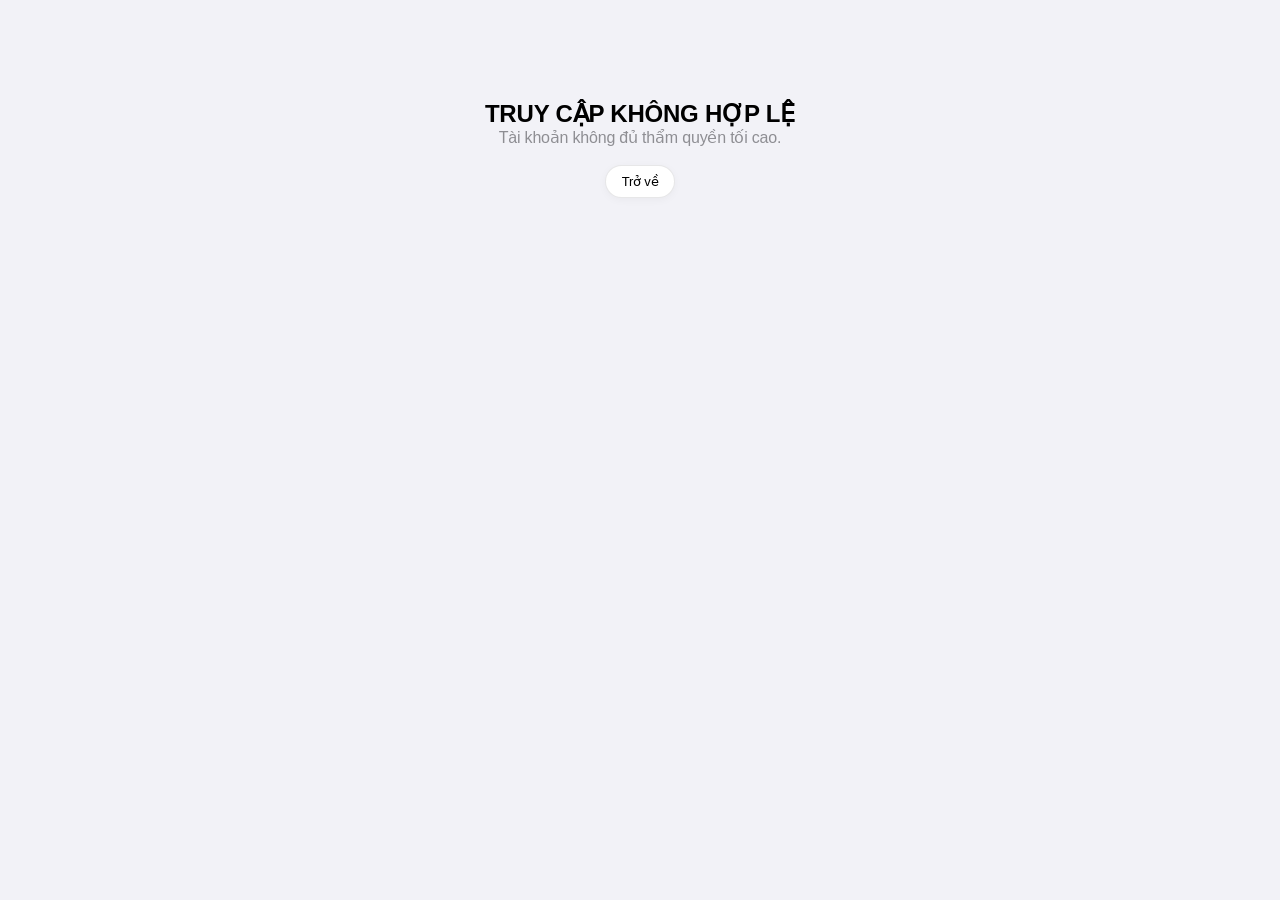
<file: admin.html>
<!DOCTYPE html>
<html lang="vi">
<head>
    <meta charset="UTF-8">
    <title>Bảng Điều Phối Trung Tâm // Admin</title>
    <meta name="viewport" content="width=device-width, initial-scale=1.0">
    <link rel="stylesheet" href="https://cdnjs.cloudflare.com/ajax/libs/font-awesome/6.4.0/css/all.min.css">
    <link rel="stylesheet" href="style.css">
    <style>
        .admin-grid { display: grid; grid-template-columns: 1.1fr 0.9fr; gap: 24px; max-width: 1100px; margin: 20px auto; padding: 0 20px; }
    </style>
</head>
<body>

    <header>
        <a href="index.html" class="logo">Hệ Thống Quản Trị <span>Logistics Hub</span></a>
        <a href="index.html" class="action-btn"><i class="fas fa-home"></i> Cửa hàng</a>
    </header>

    <div class="admin-grid">
        <!-- Khu vực đơn hàng -->
        <div>
            <h3 style="font-size:14px; color:var(--ios-text-muted); text-transform:uppercase; margin-bottom:12px; padding-left:5px; font-weight:600;">Lệnh vận tải trực tuyến</h3>
            <div id="admin-orders-list"></div>
        </div>

        <!-- Cài đặt giá kho và thông báo nhanh -->
        <div>
            <div class="form-card" style="margin-bottom: 24px;">
                <h3 style="font-size:14px; color:var(--ios-text-muted); text-transform:uppercase; margin-bottom:12px; font-weight:600;">Kho hàng & Giá tập trung</h3>
                <div id="admin-warehouse-list"></div>
            </div>

            <div class="form-card">
                <h3 style="font-size:14px; color:var(--ios-text-muted); text-transform:uppercase; margin-bottom:12px; font-weight:600;">Phát thông báo khẩn</h3>
                <div class="form-group">
                    <label>Nội dung hiển thị</label>
                    <input type="text" id="notice-input" placeholder="Ví dụ: Bão lớn xe cẩu tạm ngưng hạ cát...">
                </div>
                <div style="display: flex; gap:10px;">
                    <button onclick="saveNotice()" class="action-btn btn-primary" style="flex:1;">Phát tin</button>
                    <button onclick="clearNotice()" class="action-btn" style="color:var(--ios-danger); border-color:rgba(255,59,48,0.2);">Gỡ</button>
                </div>
            </div>
        </div>
    </div>

    <script>
        if(localStorage.getItem('currentUser') !== 'Hệ Thống Admin') {
            document.body.innerHTML = `<div style="text-align:center; margin-top:100px; font-family:-apple-system;"><h2>TRUY CẬP KHÔNG HỢP LỆ</h2><p style="color:var(--ios-text-muted);">Tài khoản không đủ thẩm quyền tối cao.</p><br><a href="index.html" class="action-btn">Trở về</a></div>`;
        }

        let orders = JSON.parse(localStorage.getItem('orders')) || [];
        let products = JSON.parse(localStorage.getItem('sysProducts')) || [];

        function renderAdminOrders() {
            const container = document.getElementById('admin-orders-list');
            container.innerHTML = '';

            if(orders.length === 0) {
                container.innerHTML = '<div class="form-card" style="color:var(--ios-text-muted); text-align:center;">Chưa ghi nhận lệnh xe nào.</div>';
                return;
            }

            orders.forEach(o => {
                let statusText = o.status === 'pending' ? 'Chờ xe' : (o.status === 'confirmed' ? 'Đang chở' : 'Đã giao');
                container.innerHTML += `
                    <div class="order-panel-card">
                        <div style="display:flex; justify-content:space-between; align-items:center; margin-bottom:10px;">
                            <strong style="font-size:16px;">Lệnh: ${o.id}</strong>
                            <span class="status-badge ${o.status}">${statusText}</span>
                        </div>
                        <p style="font-size:12px; color:var(--ios-text-muted); margin-bottom:12px;">Khách: ${o.customer} | Giờ đặt: ${o.time}</p>
                        <div style="font-size:13px; background:var(--ios-bg); padding:10px; border-radius:8px; margin-bottom:12px; border:0.5px solid var(--ios-border);">
                            <i class="fas fa-map-marker-alt" style="color:var(--ios-text-muted);"></i> bãi: <strong>${o.shipping.address}</strong><br>
                            <i class="fas fa-phone" style="color:var(--ios-text-muted); font-size:11px;"></i> LH: ${o.shipping.name} - ${o.shipping.phone}
                        </div>
                        <div>
                            ${o.status === 'pending' ? `<button onclick="updateStatus('${o.id}', 'confirmed')" class="action-btn btn-primary" style="font-size:11px; padding:6px 12px; border-radius:12px;">Duyệt lệnh xuất xe</button>` : ''}
                            ${o.status === 'confirmed' ? `<button onclick="updateStatus('${o.id}', 'completed')" class="action-btn" style="background:var(--ios-success); color:white; border:none; font-size:11px; padding:6px 12px; border-radius:12px;">Đã hạ xong hàng</button>` : ''}
                        </div>
                    </div>
                `;
            });
        }

        function renderAdminWarehouse() {
            const container = document.getElementById('admin-warehouse-list');
            container.innerHTML = '';

            products.forEach(p => {
                container.innerHTML += `
                    <div class="ios-list-item">
                        <span style="font-weight:500; font-size:13px; max-width:50%;">${p.name}</span>
                        <div style="display:flex; gap:8px; align-items:center;">
                            <input type="number" value="${p.price}" onchange="updatePrice('${p.id}', this.value)" style="width:85px; padding:6px; font-size:12px; border-radius:6px; border:none; background:rgba(0,0,0,0.05); text-align:right;">
                            <button onclick="toggleStock('${p.id}')" class="action-btn" style="font-size:11px; padding:6px 10px; border-radius:12px; background:${p.inStock?'rgba(52,199,89,0.1)':'rgba(255,59,48,0.1)'}; color:${p.inStock?'var(--ios-success)':'var(--ios-danger)'}; border:none; box-shadow:none;">
                                ${p.inStock ? 'Còn hàng' : 'Hết'}
                            </button>
                        </div>
                    </div>
                `;
            });
        }

        function updateStatus(id, newStatus) {
            const o = orders.find(item => item.id === id);
            if(o) { o.status = newStatus; localStorage.setItem('orders', JSON.stringify(orders)); renderAdminOrders(); }
        }

        function updatePrice(id, newPrice) {
            const p = products.find(item => item.id === id);
            if(p) { p.price = parseInt(newPrice); localStorage.setItem('sysProducts', JSON.stringify(products)); }
        }

        function toggleStock(id) {
            const p = products.find(item => item.id === id);
            if(p) { p.inStock = !p.inStock; localStorage.setItem('sysProducts', JSON.stringify(products)); renderAdminWarehouse(); }
        }

        function saveNotice() {
            const val = document.getElementById('notice-input').value.trim();
            if(val) { localStorage.setItem('sysAnnouncement', val); alert('Đã phát thông báo!'); }
        }

        function clearNotice() {
            localStorage.removeItem('sysAnnouncement'); document.getElementById('notice-input').value = ''; alert('Đã gỡ bảng tin thành công!');
        }

        document.getElementById('notice-input').value = localStorage.getItem('sysAnnouncement') || '';
        renderAdminOrders();
        renderAdminWarehouse();
    </script>
</body>
</html>
</file>
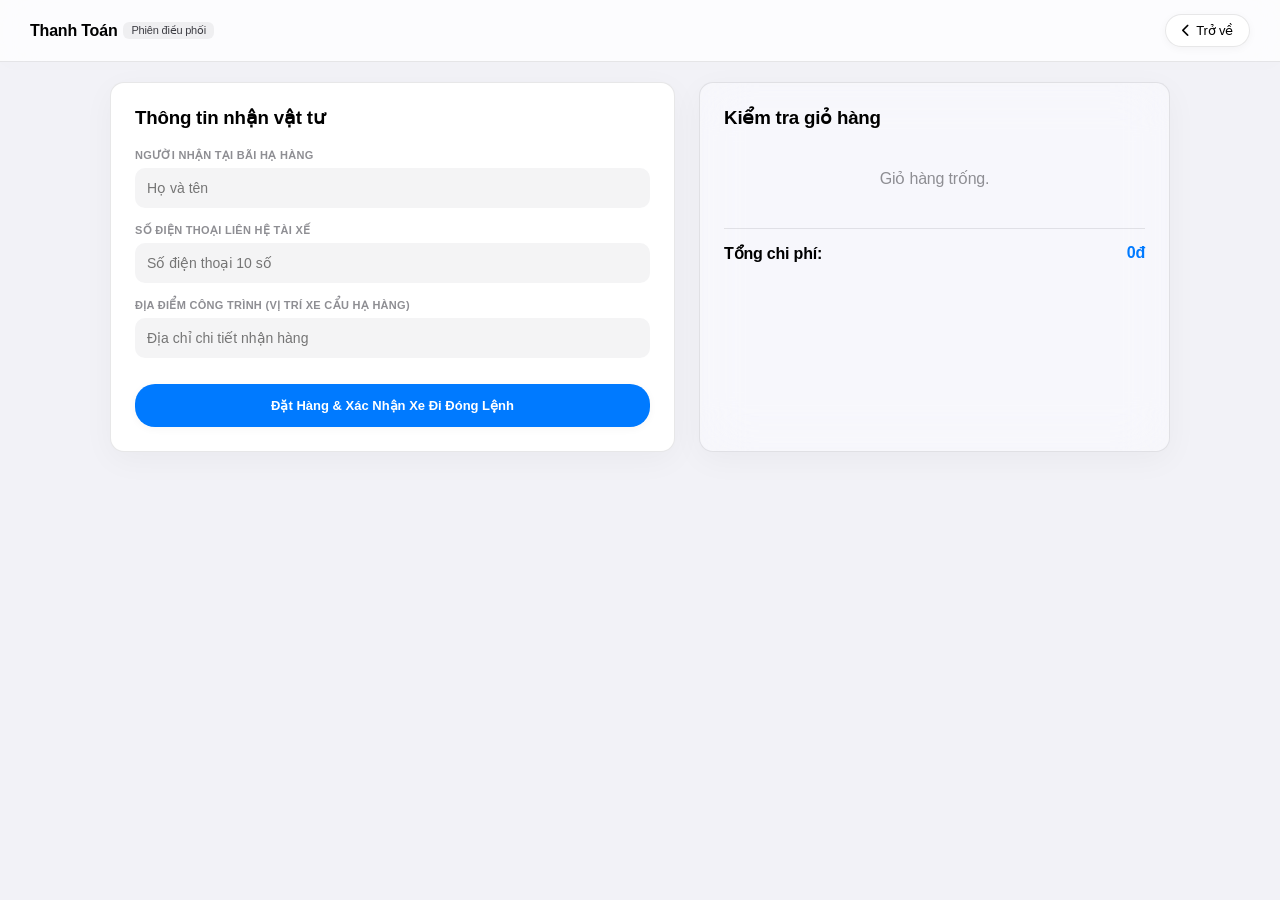
<file: checkout.html>
<!DOCTYPE html>
<html lang="vi">
<head>
    <meta charset="UTF-8">
    <title>Thanh Toán // Song Thịnh</title>
    <meta name="viewport" content="width=device-width, initial-scale=1.0">
    <link rel="stylesheet" href="https://cdnjs.cloudflare.com/ajax/libs/font-awesome/6.4.0/css/all.min.css">
    <link rel="stylesheet" href="style.css">
</head>
<body>
    <header>
        <a href="index.html" class="logo">Thanh Toán <span>Phiên điều phối</span></a>
        <a href="index.html" class="action-btn"><i class="fas fa-chevron-left"></i> Trở về</a>
    </header>

    <div class="container-box">
        <div class="form-card">
            <h3 style="margin-bottom:20px; font-weight:700;">Thông tin nhận vật tư</h3>
            <form onsubmit="handleCheckout(event)">
                <div class="form-group">
                    <label>Người nhận tại bãi hạ hàng</label>
                    <input type="text" id="ship-name" required placeholder="Họ và tên">
                </div>
                <div class="form-group">
                    <label>Số điện thoại liên hệ tài xế</label>
                    <input type="text" id="ship-phone" required pattern="[0-9]{10}" placeholder="Số điện thoại 10 số">
                </div>
                <div class="form-group">
                    <label>Địa điểm công trình (Vị trí xe cẩu hạ hàng)</label>
                    <input type="text" id="ship-address" required placeholder="Địa chỉ chi tiết nhận hàng">
                </div>
                <button type="submit" class="action-btn btn-primary" style="width:100%; padding:14px; margin-top:10px;">
                    Đặt Hàng & Xác Nhận Xe Đi Đóng Lệnh
                </button>
            </form>
        </div>

        <div class="form-card" style="background: rgba(255,255,255,0.4); backdrop-filter: var(--blur-effect);">
            <h3 style="margin-bottom:20px; font-weight:700;">Kiểm tra giỏ hàng</h3>
            <div id="cart-summary-list"></div>
            <div style="display:flex; justify-content:space-between; font-weight:700; font-size:16px; margin-top:20px; padding-top:15px; border-top:0.5px solid var(--ios-border);">
                <span>Tổng chi phí:</span>
                <span id="cart-total-price" style="color:var(--ios-primary);">0đ</span>
            </div>
        </div>
    </div>

    <script>
        let cart = JSON.parse(localStorage.getItem('cart')) || [];
        let orders = JSON.parse(localStorage.getItem('orders')) || [];

        function renderCartSummary() {
            const container = document.getElementById('cart-summary-list');
            let total = 0;
            container.innerHTML = '';

            if(cart.length === 0) {
                container.innerHTML = '<p style="color:var(--ios-text-muted); text-align:center; padding:20px 0;">Giỏ hàng trống.</p>';
                return;
            }

            cart.forEach(item => {
                total += item.price * item.qty;
                container.innerHTML += `
                    <div class="ios-list-item">
                        <div>
                            <strong style="font-weight:600;">${item.name}</strong><br>
                            <span style="color:var(--ios-text-muted); font-size:12px;">Số lượng: x${item.qty}</span>
                        </div>
                        <span style="font-weight:600;">${(item.price * item.qty).toLocaleString('vi-VN')}đ</span>
                    </div>
                `;
            });
            document.getElementById('cart-total-price').innerText = total.toLocaleString('vi-VN') + 'đ';
        }

        function handleCheckout(e) {
            e.preventDefault();
            const user = localStorage.getItem('currentUser');
            if(!user) { alert('Vui lòng quay lại Trang Chủ để Đăng nhập!'); return; }
            if(cart.length === 0) { alert('Giỏ hàng của bạn đang trống!'); return; }

            const total = cart.reduce((sum, item) => sum + (item.price * item.qty), 0);
            const newOrder = {
                id: 'ST-' + Math.floor(1000 + Math.random() * 9000),
                time: new Date().toLocaleTimeString([], {hour: '2-digit', minute:'2-digit'}),
                items: [...cart],
                total: total,
                customer: user,
                shipping: {
                    name: document.getElementById('ship-name').value.trim(),
                    phone: document.getElementById('ship-phone').value.trim(),
                    address: document.getElementById('ship-address').value.trim()
                },
                status: 'pending'
            };

            orders.unshift(newOrder);
            localStorage.setItem('orders', JSON.stringify(orders));
            localStorage.removeItem('cart');
            
            alert(`Đặt hàng thành công! Lệnh điều phối xe: ${newOrder.id}`);
            window.location.href = 'index.html';
        }

        renderCartSummary();
    </script>
</body>
</html>
</file>
<file: style.css>
:root {
    --ios-bg: #f2f2f7; /* Màu nền hệ thống iOS */
    --ios-surface: rgba(255, 255, 255, 0.75); /* Kính mờ trắng */
    --ios-surface-solid: #ffffff;
    --ios-text: #000000;
    --ios-text-secondary: #3c3c43;
    --ios-text-muted: #8e8e93;
    --ios-primary: #007aff; /* Xanh Apple */
    --ios-danger: #ff3b30;  /* Đỏ Apple */
    --ios-success: #34c759; /* Xanh lá Apple */
    --ios-warning: #ff9500;
    --ios-border: rgba(60, 60, 67, 0.12);
    --ios-radius: 14px; /* Bo góc mượt kiểu Squircle Apple */
    --blur-effect: blur(25px) saturate(190%);
    --shadow-soft: 0 8px 32px 0 rgba(0, 0, 0, 0.04);
    --transition-ios: all 0.4s cubic-bezier(0.16, 1, 0.3, 1); /* Chuyển động lướt cao cấp */
}

* { box-sizing: border-box; margin: 0; padding: 0; font-family: -apple-system, BlinkMacSystemFont, "Segoe UI", Roboto, Helvetica, Arial, sans-serif; }

body { background-color: var(--ios-bg); color: var(--ios-text); -webkit-font-smoothing: antialiased; letter-spacing: -0.2px; padding-bottom: 60px; }

/* Dynamic Island / Header Kính mờ */
header {
    background: var(--ios-surface); backdrop-filter: var(--blur-effect); -webkit-backdrop-filter: var(--blur-effect);
    padding: 14px 30px; display: flex; justify-content: space-between; align-items: center;
    border-bottom: 0.5px solid var(--ios-border); position: sticky; top: 0; z-index: 1000;
    box-shadow: 0 4px 20px rgba(0,0,0,0.01);
}
.logo { font-size: 16px; font-weight: 700; color: var(--ios-text); text-decoration: none; display: flex; align-items: center; gap: 6px; }
.logo span { font-weight: 400; color: var(--ios-text-secondary); background: rgba(0,0,0,0.05); padding: 2px 8px; border-radius: 6px; font-size: 11px; }

.header-actions { display: flex; gap: 10px; align-items: center; }

/* Nút bấm thiết kế dạng Capsule (Viên thuốc) */
.action-btn {
    font-size: 13px; font-weight: 500; color: var(--ios-text); background: var(--ios-surface-solid);
    border: 0.5px solid var(--ios-border); padding: 8px 16px; border-radius: 20px; cursor: pointer;
    transition: var(--transition-ios); display: inline-flex; align-items: center; gap: 6px; text-decoration: none;
    box-shadow: 0 2px 8px rgba(0,0,0,0.04);
}
.action-btn:hover { transform: scale(1.03); box-shadow: 0 4px 12px rgba(0,0,0,0.08); background: #fbfbfd; }
.action-btn:active { transform: scale(0.97); }

.user-status-btn { font-size: 13px; font-weight: 500; color: var(--ios-primary); background: none; border: none; cursor: pointer; }

/* Tờ tin tức thông minh */
.announcement-banner { 
    background: rgba(255, 59, 48, 0.08); border-bottom: 0.5px solid rgba(255, 59, 48, 0.15); 
    color: var(--ios-danger); padding: 10px; font-size: 12px; font-weight: 500; text-align: center; 
}

/* Thanh Tìm kiếm / Bộ lọc tinh gọn */
.filter-zone { padding: 20px 30px 10px; display: flex; justify-content: space-between; align-items: center; gap: 15px; flex-wrap: wrap; }
.search-ios {
    background: rgba(118, 118, 128, 0.12); border: none; padding: 10px 15px; border-radius: 10px;
    font-size: 14px; width: 280px; outline: none; transition: var(--transition-ios); color: var(--ios-text);
}
.search-ios:focus { background: rgba(118, 118, 128, 0.2); width: 320px; }

.segmented-control { display: flex; background: rgba(118, 118, 128, 0.12); padding: 2px; border-radius: 9px; }
.segmented-btn { background: transparent; border: none; padding: 6px 14px; font-size: 13px; font-weight: 500; border-radius: 7px; cursor: pointer; color: var(--ios-text); transition: var(--transition-ios); }
.segmented-btn.active { background: var(--ios-surface-solid); box-shadow: 0 2px 4px rgba(0,0,0,0.08); }

/* Grid Sản Phẩm Nhẹ Nhàng */
.section-title { font-size: 20px; font-weight: 700; padding: 20px 30px 10px; margin-top: 10px; color: var(--ios-text); }
.products-grid { padding: 10px 30px 60px; display: grid; grid-template-columns: repeat(auto-fill, minmax(240px, 1fr)); gap: 24px; }

/* Card sản phẩm hiệu ứng Squircle phẳng siêu mịn */
.product-card { 
    background: var(--ios-surface-solid); border: 0.5px solid var(--ios-border); border-radius: var(--ios-radius); 
    overflow: hidden; display: flex; flex-direction: column; height: 100%; transition: var(--transition-ios); box-shadow: var(--shadow-soft);
}
.product-card:hover { transform: translateY(-6px); box-shadow: 0 12px 30px rgba(0,0,0,0.06); }

.img-container { width: 100%; height: 190px; overflow: hidden; position: relative; background: #f2f2f7; }
.product-card img { width: 100%; height: 100%; object-fit: cover; transition: var(--transition-ios); }
.product-card:hover img { transform: scale(1.04); }
.out-of-stock-badge { position: absolute; top: 12px; left: 12px; background: rgba(255, 59, 48, 0.9); backdrop-filter: blur(5px); color: white; padding: 3px 8px; font-size: 10px; font-weight: 600; border-radius: 6px; }

.product-info { padding: 18px; display: flex; flex-direction: column; flex-grow: 1; }
.product-info h4 { font-size: 15px; font-weight: 600; color: var(--ios-text); line-height: 1.3; margin-bottom: 6px; min-height: 40px; display: -webkit-box; -webkit-line-clamp: 2; -webkit-box-orient: vertical; overflow: hidden; }
.price { color: var(--ios-text-secondary); font-size: 15px; font-weight: 700; margin-bottom: 14px; }

/* Nút dạng viên thuốc chính Apple */
.btn-primary { background: var(--ios-primary) !important; color: white !important; border: none !important; justify-content: center; font-weight: 600; }
.btn-primary:hover { background: #0062cc !important; box-shadow: 0 4px 12px rgba(0,122,255,0.3) !important; }

/* Khung Container Hai Cột */
.container-box { max-width: 1100px; margin: 20px auto; padding: 0 20px; display: grid; grid-template-columns: 1.2fr 1fr; gap: 24px; }
.form-card { border: 0.5px solid var(--ios-border); padding: 24px; border-radius: var(--ios-radius); background: var(--ios-surface-solid); box-shadow: var(--shadow-soft); }

.form-group { margin-bottom: 16px; }
.form-group label { display: block; font-size: 11px; font-weight: 600; color: var(--ios-text-muted); margin-bottom: 6px; text-transform: uppercase; letter-spacing: 0.3px; }
.form-group input { width: 100%; padding: 12px; font-size: 14px; border: none; background: rgba(118,118,128,0.08); border-radius: 10px; outline: none; transition: var(--transition-ios); color: var(--ios-text); }
.form-group input:focus { background: rgba(118,118,128,0.14); }

/* Widget Danh Sách Kiểu iOS Settings */
.ios-list-item {
    display: flex; justify-content: space-between; align-items: center; padding: 12px 0;
    border-bottom: 0.5px solid var(--ios-border); font-size: 14px;
}
.ios-list-item:last-child { border-bottom: none; }

/* Trạng thái đơn hàng tinh gọn */
.status-badge { padding: 3px 8px; border-radius: 6px; font-size: 11px; font-weight: 600; }
.status-badge.pending { background: rgba(255, 149, 0, 0.12); color: var(--ios-warning); }
.status-badge.confirmed { background: rgba(52, 199, 89, 0.12); color: var(--ios-success); }
.status-badge.completed { background: rgba(0, 122, 255, 0.12); color: var(--ios-primary); }

/* Modal & Toast hệ thống */
.modal-overlay { position: fixed; top: 0; left: 0; right: 0; bottom: 0; background: rgba(0,0,0,0.20); backdrop-filter: blur(15px); -webkit-backdrop-filter: blur(15px); z-index: 2000; display: flex; justify-content: center; align-items: center; opacity: 0; pointer-events: none; transition: var(--transition-ios); }
.modal-overlay.active { opacity: 1; pointer-events: auto; }
.auth-card { background: var(--ios-surface-solid); width: 100%; max-width: 340px; padding: 30px; border-radius: var(--ios-radius); box-shadow: 0 20px 40px rgba(0,0,0,0.1); border: 0.5px solid var(--ios-border); text-align: center; }

.toast-container { position: fixed; top: 20px; left: 50%; transform: translateX(-50%); z-index: 9999; display: flex; flex-direction: column; gap: 8px; width: 90%; max-width: 350px; }
.toast { padding: 12px 16px; background: rgba(0, 0, 0, 0.8); backdrop-filter: blur(10px); color: #fff; font-size: 13px; text-align: center; border-radius: 20px; box-shadow: 0 8px 24px rgba(0,0,0,0.15); animation: iosSlideDown 0.4s cubic-bezier(0.16, 1, 0.3, 1); }

@keyframes iosSlideDown { from { transform: translateY(-20px); opacity: 0; } to { transform: translateY(0); opacity: 1; } }

@media (max-width: 850px) {
    .container-box, .admin-grid { grid-template-columns: 1fr; gap: 20px; }
    .filter-zone { flex-direction: column; align-items: stretch; }
    .search-ios { width: 100% !important; }
    .segmented-control { justify-content: center; }
}
</file>
